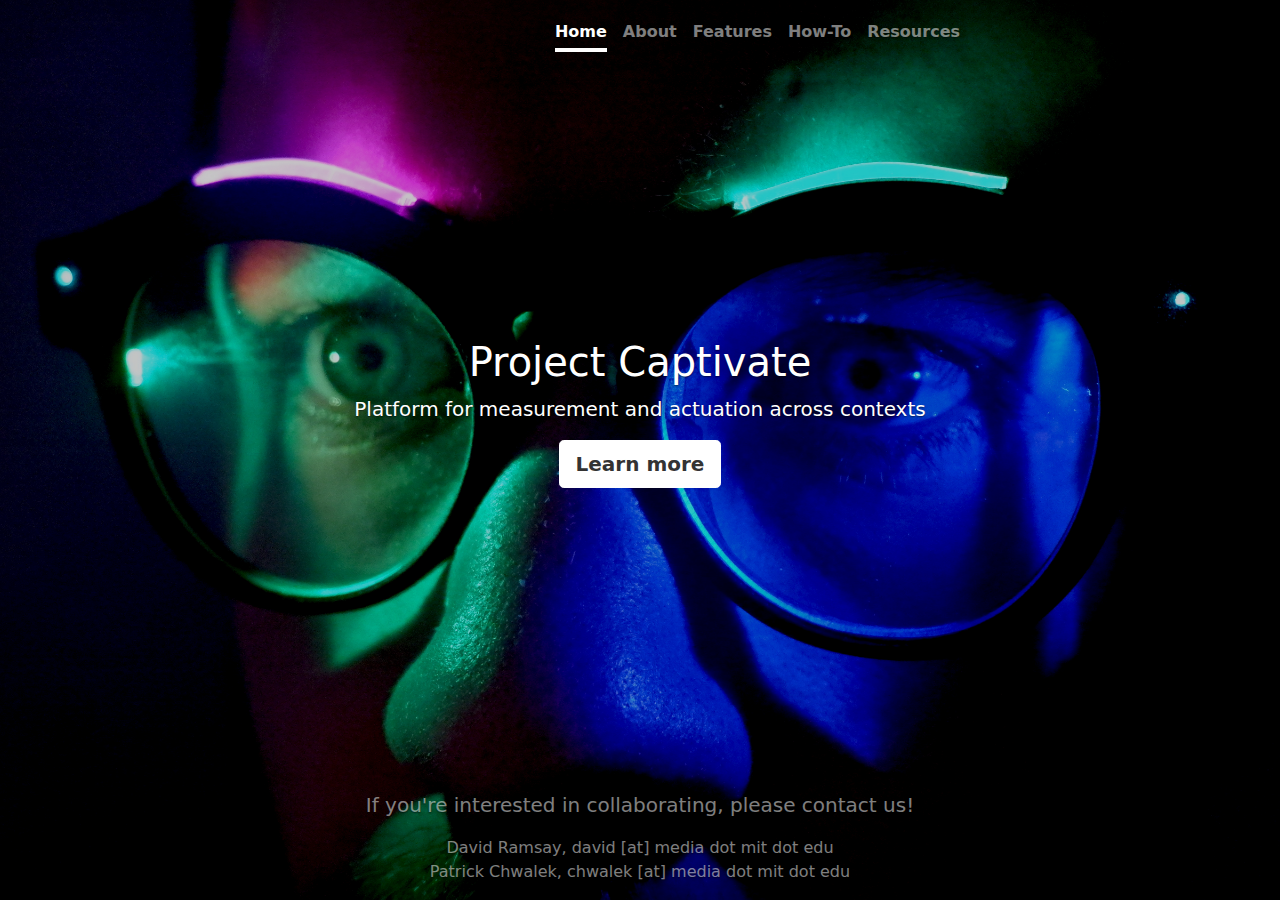
<file: index.html>
<!doctype html>
<html lang="en" class="h-100">
  <head>
    <meta charset="utf-8">
    <meta name="viewport" content="width=device-width, initial-scale=1">
    <meta name="description" content="">
    <meta name="author" content="Mark Otto, Jacob Thornton, and Bootstrap contributors">
    <meta name="generator" content="Hugo 0.82.0">
    <title>Project Captivate</title>

    <!-- <link rel="canonical" href="https://getbootstrap.com/docs/5.0/examples/cover/"> -->

    

    <!-- Bootstrap core CSS -->
<link href="../assets/dist/css/bootstrap.min.css" rel="stylesheet">

    <style>
      .bd-placeholder-img {
        font-size: 1.125rem;
        text-anchor: middle;
        -webkit-user-select: none;
        -moz-user-select: none;
        user-select: none;
      }

      @media (min-width: 768px) {
        .bd-placeholder-img-lg {
          font-size: 3.5rem;
        }
      }
    </style>

    
    <!-- Custom styles for this template -->
    <link href="css/cover.css" rel="stylesheet">
  </head>
  <body class="d-flex h-100 text-center text-white bg-dark">
    
<div class="cover-container d-flex w-100 h-100 p-3 mx-auto flex-column">
  <header class="mb-auto">
    <div>
      <h3 class="float-md-start mb-0"></h3>
      <nav class="nav nav-masthead justify-content-center float-md-end">
        <a class="nav-link active" aria-current="page" href="#">Home</a>
        <a class="nav-link" href="/about.html">About</a>
        <a class="nav-link" href="/features.html">Features</a>
        <a class="nav-link" href="/howto.html">How-To</a>
        <a class="nav-link" href="/resources.html">Resources</a>
        <!-- <a class="nav-link" href="#">Contact</a> -->
      </nav>
    </div>
  </header>

  <main class="px-3">
    <!-- <div style="background-image: url('img/DSCF0728.jpg');"></div> -->
    <!-- <div class="bg-image" 
     style="background-image: url('img/DSCF0728.jpg')"
     max-width: 100%;
     max-height: 100%;> -->

    <h1>Project Captivate</h1>
      <p class="lead">Platform for measurement and actuation across contexts</p>
    <p class="lead">
      <a href="/about.html" class="btn btn-lg btn-secondary fw-bold border-white bg-white">Learn more</a>
    </p>

           

  <!-- </div> -->
  
  <!-- </div> -->

  </main>

  <footer class="mt-auto text-white-50">
    <p class="lead">If you're interested in collaborating, please contact us!</p>
    David Ramsay, david [at] media dot mit dot edu<br>
    Patrick Chwalek, chwalek [at] media dot mit dot edu<br>
    <!-- <p>Cover template for <a href="https://getbootstrap.com/" class="text-white">Bootstrap</a>, by <a href="https://twitter.com/mdo" class="text-white">@mdo</a>.</p> -->
  </footer>
</div>


    
  </body>
</html>
</file>
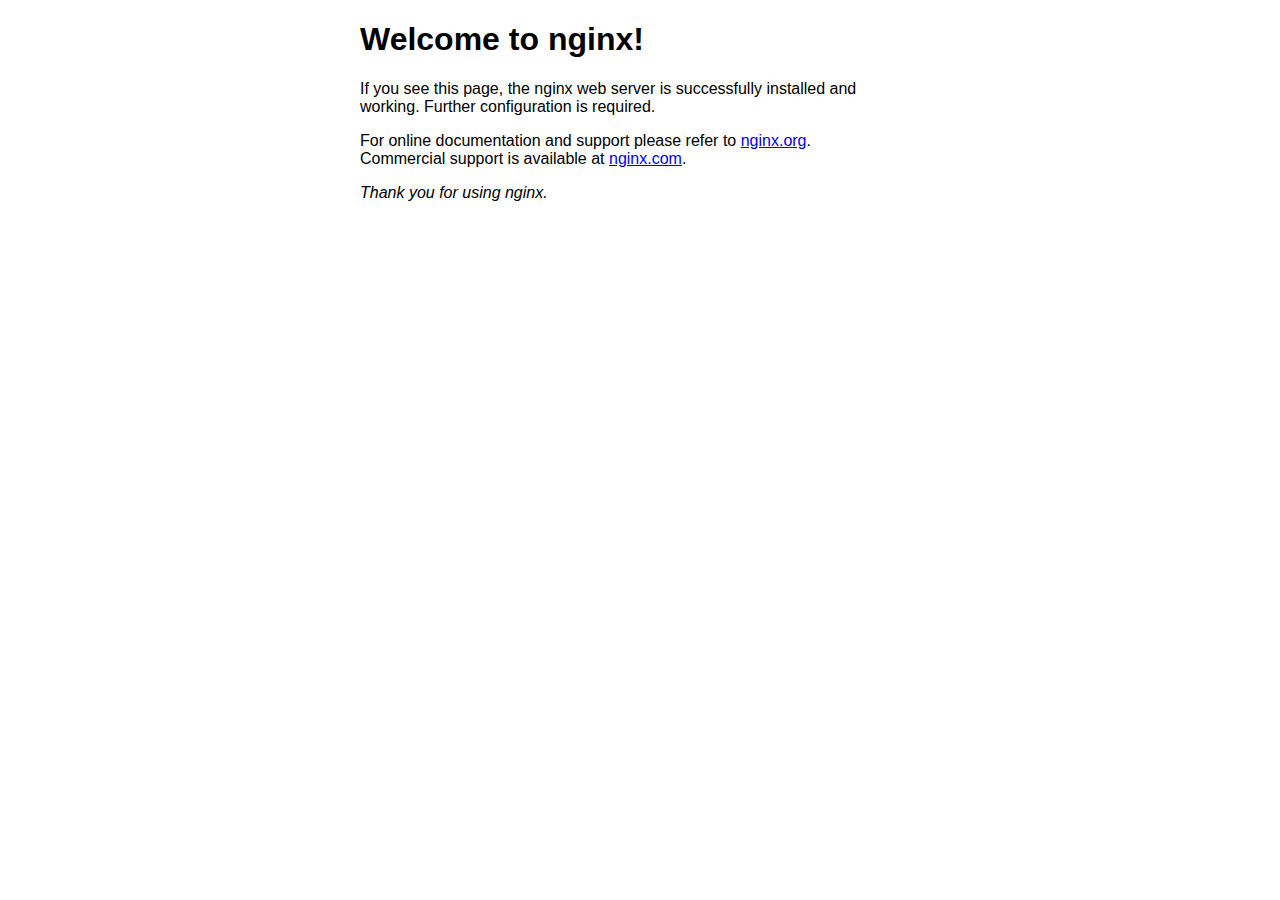
<file: index.nginx-debian.html>
<!DOCTYPE html>
<html>
<head>
<title>Welcome to nginx!</title>
<style>
    body {
        width: 35em;
        margin: 0 auto;
        font-family: Tahoma, Verdana, Arial, sans-serif;
    }
</style>
</head>
<body>
<h1>Welcome to nginx!</h1>
<p>If you see this page, the nginx web server is successfully installed and
working. Further configuration is required.</p>

<p>For online documentation and support please refer to
<a href="http://nginx.org/">nginx.org</a>.<br/>
Commercial support is available at
<a href="http://nginx.com/">nginx.com</a>.</p>

<p><em>Thank you for using nginx.</em></p>
</body>
</html>
</file>
<file: css/cover.css>
/*
 * Globals
 */


/* Custom default button */
.btn-secondary,
.btn-secondary:hover,
.btn-secondary:focus {
  color: #333;
  text-shadow: none; /* Prevent inheritance from `body` */
}


/*
 * Base structure
 */

body {
  background: url(../img/DSCF0728.JPG) no-repeat center center fixed; 
  -webkit-background-size: cover;
  -moz-background-size: cover;
  -o-background-size: cover;
  background-size: cover;
  text-shadow: 0 .05rem .1rem rgba(0, 0, 0, .5);
  box-shadow: inset 0 0 5rem rgba(0, 0, 0, .5);
}

.cover-container {
  max-width: 42em;
}


/*
 * Header
 */

.nav-masthead .nav-link {
  padding: .25rem 0;
  font-weight: 700;
  color: rgba(255, 255, 255, .5);
  background-color: transparent;
  border-bottom: .25rem solid transparent;
}

.nav-masthead .nav-link:hover,
.nav-masthead .nav-link:focus {
  border-bottom-color: rgba(255, 255, 255, .25);
}

.nav-masthead .nav-link + .nav-link {
  margin-left: 1rem;
}

.nav-masthead .active {
  color: #fff;
  border-bottom-color: #fff;
}


img {
  max-width: 100%;
  max-height: 100%;
}

.portrait {
  height: 80px;
  width: 30px;
}

.landscape {
  height: 30px;
  width: 80px;
}

.square {
  height: 75px;
  width: 75px;
}
</file>
